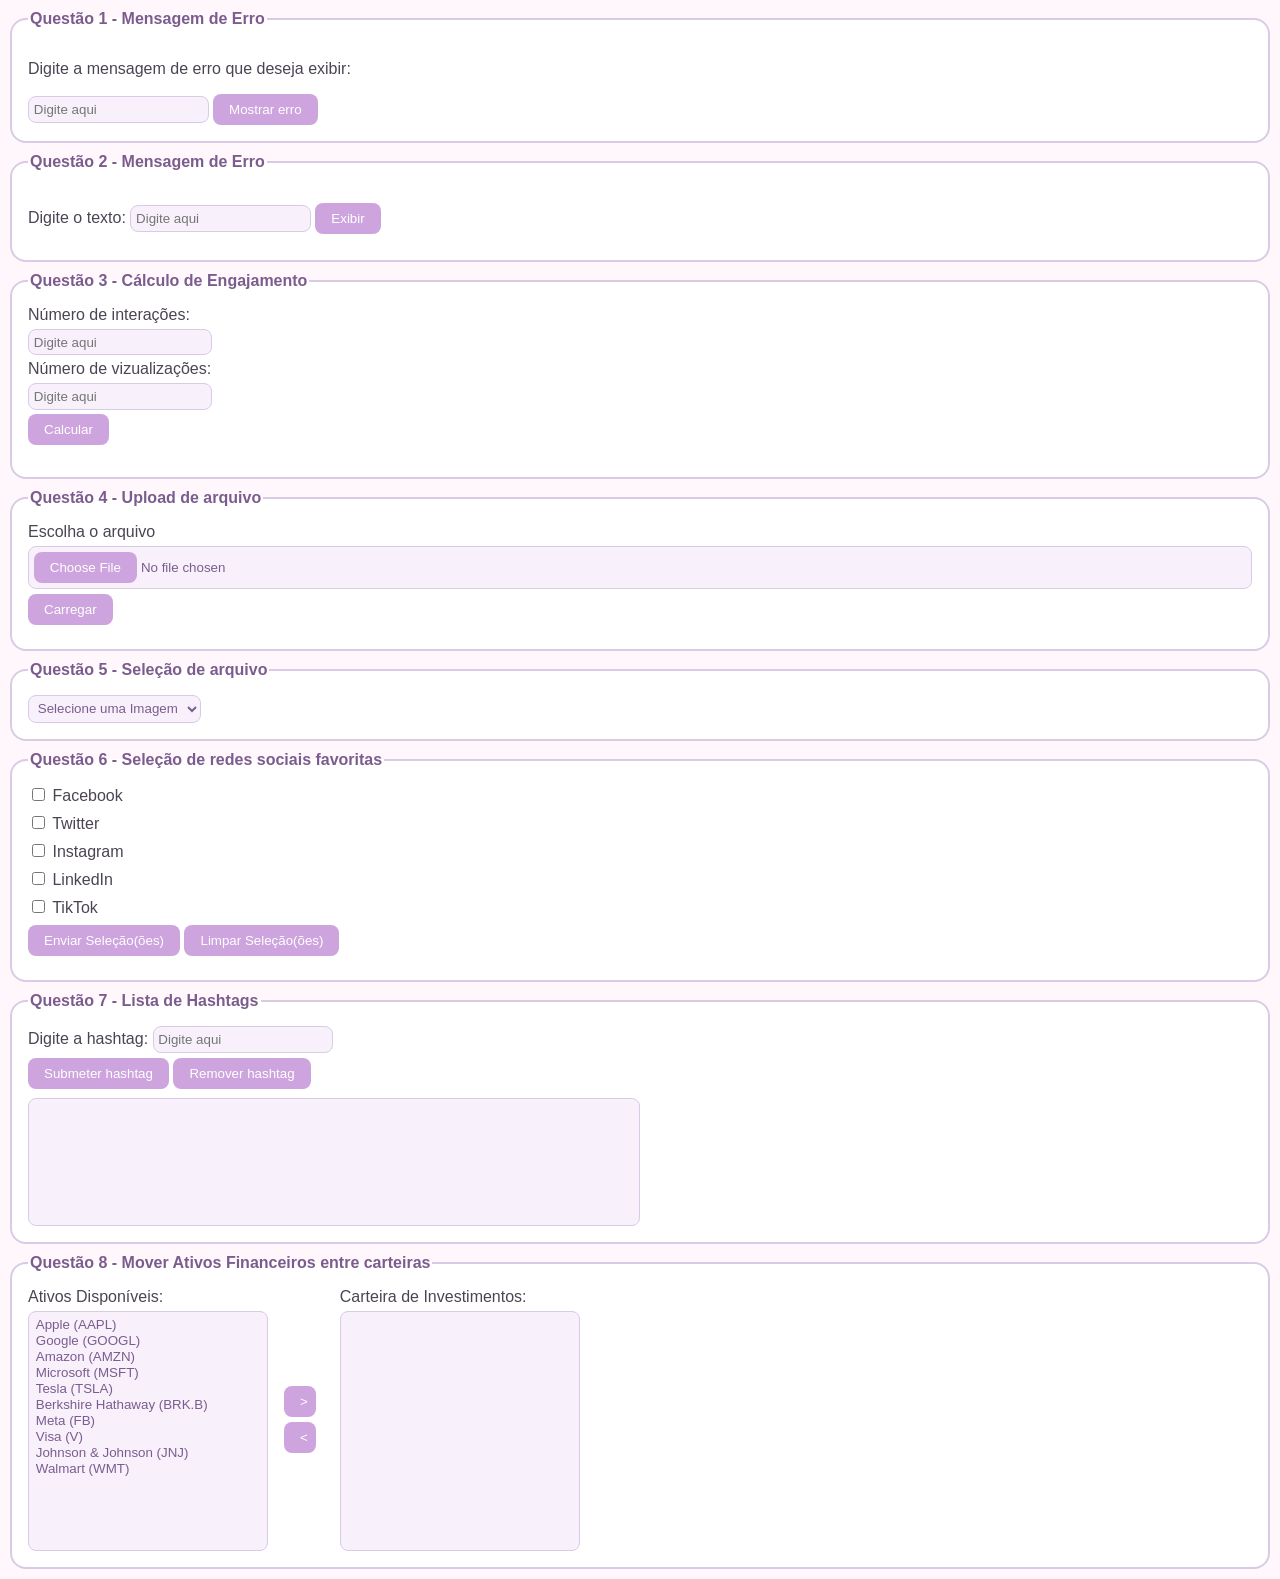
<file: Atividade5/index.html>
<!DOCTYPE html>
<html lang="pt-BR">
<head>
    <meta charset="UTF-8">
    <meta name="viewport" content="width=device-width, initial-scale=1.0">
    <title>Document</title>
    <script src="scripts.js" defer></script>
    <link rel="stylesheet" href="estilos.css">
</head>
<body>
    <fieldset>
        <legend>Questão 1 - Mensagem de Erro</legend>
        <div>
            <p class="enunciado">Digite a mensagem de erro que deseja exibir:</p>
            <input id="msgErroOpcional" placeholder="Digite aqui">
            <button id="botaoErro">Mostrar erro</button>
        </div>
        <div id="mensagemErroPadrao" class="oculto">O campo deve ser preenchido</div>
    </fieldset>

    <fieldset>
        <legend>Questão 2 - Mensagem de Erro</legend>
        <div id="questao2">
            <label for="caixaDeTexto">Digite o texto:</label>
            <input type="text" id="caixaDeTexto" placeholder="Digite aqui">
            <button id="botaoExibir">Exibir</button>
            <div id="conteudo"></div>
        </div>
    </fieldset>

    <fieldset>
        <legend>Questão 3 - Cálculo de Engajamento</legend>
        <div class="bloco">
            <label for="qtdInteracoes">Número de interações:</label>
            <input type="text" id="qtdInteracoes" placeholder="Digite aqui">
            <label for="qtdVisualizacoes">Número de vizualizações:</label>
            <input type="text" id="qtdVisualizacoes" placeholder="Digite aqui">
            <div>
                <button id="calcularEngajamento">Calcular</button>
            </div>
        </div>
        
        <div id="resultado"></div>
        <div id="erro"></div>
    </fieldset>

    <fieldset>
        <legend>Questão 4 - Upload de arquivo</legend>
        <div class="bloco">
            <label for="uploadImagem">Escolha o arquivo</label>
            <input type="file" id="uploadImagem" accept="image/*">
            <button id="carregarImagem">Carregar</button>
        </div>
        
        <div id="resultadoImg"></div>
    </fieldset>

    <fieldset>
        <legend>Questão 5 - Seleção de arquivo</legend>
        <div id="questao5">
            <select id="seletorImg">
                <option value="">Selecione uma Imagem</option>
                <option value="https://images.pexels.com/photos/32044011/pexels-photo-32044011.jpeg">Flor</option>
                <option value="https://images.pexels.com/photos/37270618/pexels-photo-37270618.jpeg">Bolo confeitado</option>
                <option value="https://images.pexels.com/photos/37543997/pexels-photo-37543997.jpeg">Cachoeira</option>
            </select>
        </div>
        <div class = "container">
            <img id="imgSelecionada">
        </div>
    </fieldset>

    <fieldset>
        <legend>Questão 6 - Seleção de redes sociais favoritas</legend>
        <div>
            <input type="checkbox" id="facebook" name="redesSociais" value="Facebook">
            <label for="facebook">Facebook</label>
        </div>
        <div>
            <input type="checkbox" id="twitter" name="redesSociais" value="Twitter">
            <label for="twitter">Twitter</label>
        </div>
        <div>
            <input type="checkbox" id="instagram" name="redesSociais" value="Instagram">
            <label for="instagram">Instagram</label>
        </div>
        <div>
            <input type="checkbox" id="linkedin" name="redesSociais" value="LinkedIn">
            <label for="linkedin">LinkedIn</label>
        </div>
        <div>
            <input type="checkbox" id="tiktok" name="redesSociais" value="TikTok">
            <label for="tiktok">TikTok</label>
        </div>
        
        <div>
            <button type="button" id="enviarEscolhas">Enviar Seleção(ões)</button>
            <button type="button" id="limparSelecao">Limpar Seleção(ões)</button>
        </div>
        
        <div class = "oculto" id="mensagemErro"></div>
        <div id="redesSelecionadas" class="enunciado"></div>
    </fieldset>

    <fieldset>
        <legend>Questão 7 - Lista de Hashtags</legend>
        <div class="bloco">
            <div>
                <label for="obterHash">Digite a hashtag:</label>
                <input type="text" id="obterHash" placeholder="Digite aqui">
            </div>
            
            <div>
                <button id="addHash">Submeter hashtag</button>
                <button id="delHash">Remover hashtag</button>
            </div>
            
            <select id="listaHash" size="5"></select>
        </div>
    </fieldset>
    
    <fieldset>
        <legend>Questão 8 - Mover Ativos Financeiros entre carteiras</legend>
        
        <div class="container2">
            <div class="bloco">
                <label for="ativosDisponiveis">Ativos Disponíveis:</label>
                <select id="ativosDisponiveis" size="10" multiple>
                    <option value="AAPL">Apple (AAPL)</option>
                    <option value="GOOGL">Google (GOOGL)</option>
                    <option value="AMZN">Amazon (AMZN)</option>
                    <option value="MSFT">Microsoft (MSFT)</option>
                    <option value="TSLA">Tesla (TSLA)</option>
                    <option value="BRK.B">Berkshire Hathaway (BRK.B)</option>
                    <option value="FB">Meta (FB)</option>
                    <option value="V">Visa (V)</option>
                    <option value="JNJ">Johnson & Johnson (JNJ)</option>
                    <option value="WMT">Walmart (WMT)</option>
                </select>
            </div>
        
            <div class="bloco buttons">
                <button id="moverParaDireitaBtn">></button>
                <button id="moverParaEsquerdaBtn"><</button>
            </div>
        
            <div class="bloco">
                <label for="carteiraInvestimentos">Carteira de Investimentos:</label>
                <select id="carteiraInvestimentos" size="10" multiple></select>
            </div>
        </div>
    </fieldset>

</body>
</html>
</file>
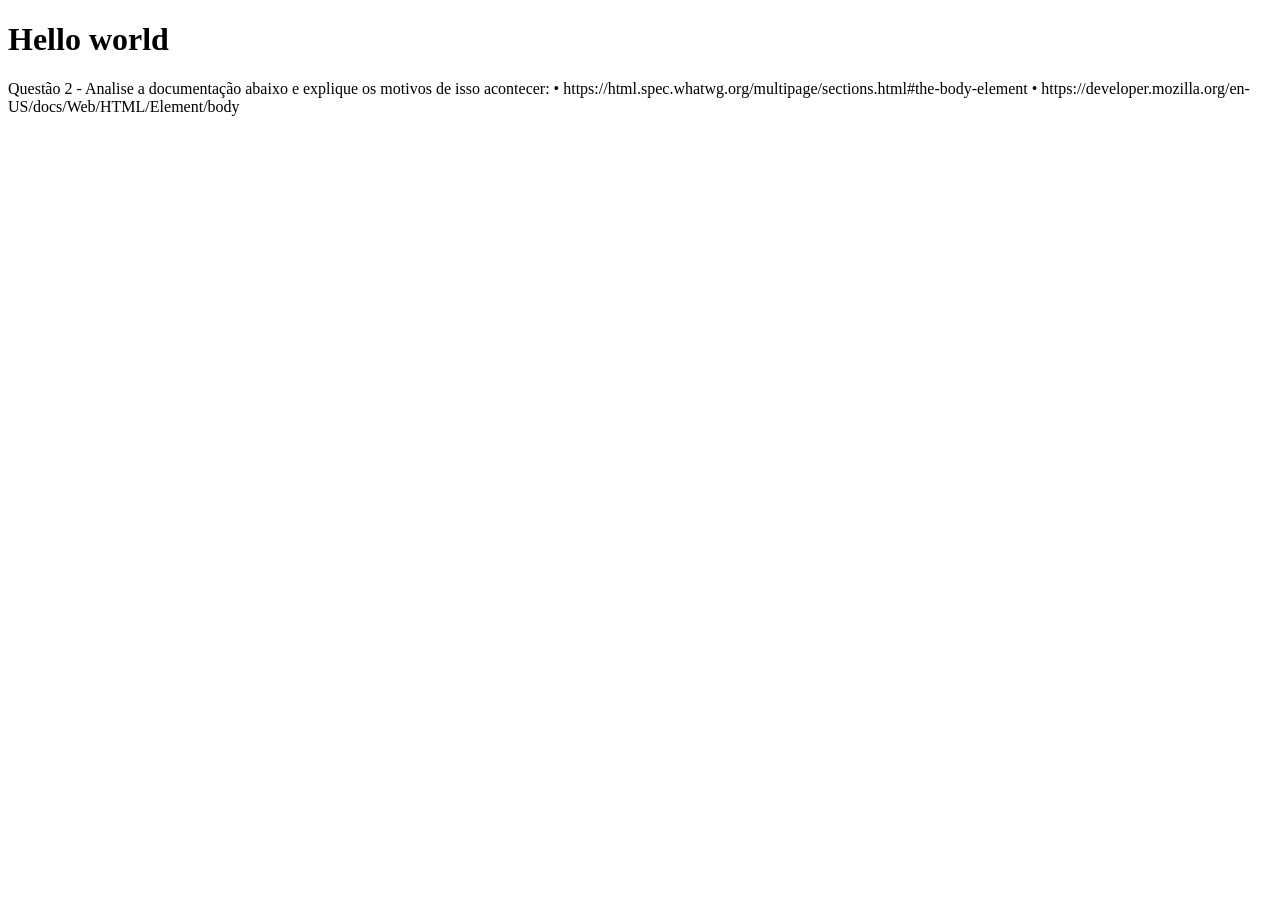
<file: Atividade1/aprendendo.html>
<!DOCTYPE html>
<html lang="pt-BR">
    <head>
        <title>
            Hello World
        </title>
    </head>
<body>
    <h1>Hello world</h1>
    Questão 2 - Analise a documentação abaixo e explique os motivos de isso acontecer:
    • https://html.spec.whatwg.org/multipage/sections.html#the-body-element
    
    • https://developer.mozilla.org/en-US/docs/Web/HTML/Element/body
</body>


</html>
</file>
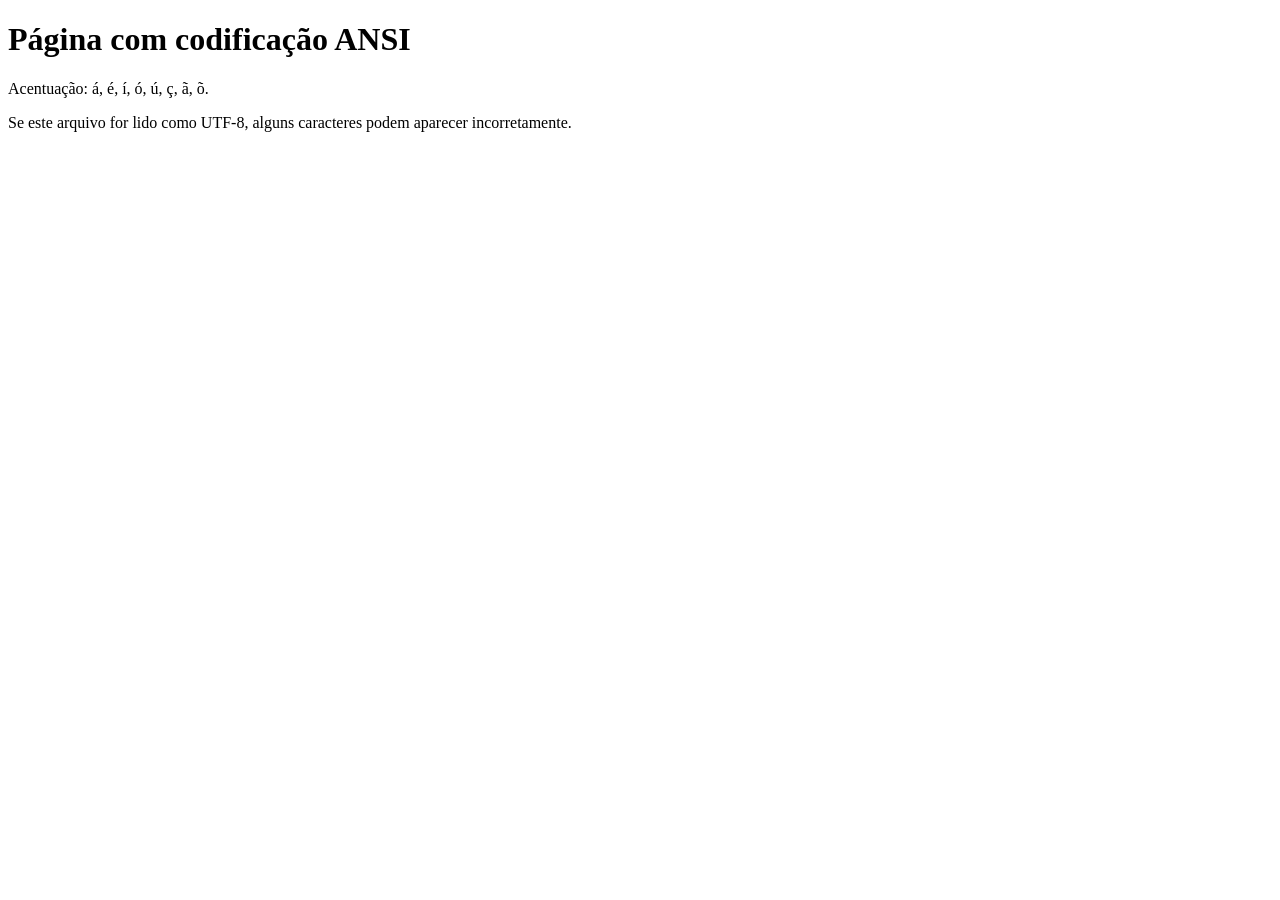
<file: Atividade1/exemplo-ansi.html>
<!DOCTYPE html>
<html lang="pt-BR">
<head>
    <meta http-equiv="Content-Type" content="text/html; charset=UTF-8">
    <title>Exemplo HTML ANSI</title>
</head>
<body>
    <h1>Página com codificação ANSI</h1>
    <p>Acentuação: á, é, í, ó, ú, ç, ã, õ.</p>
    <p>Se este arquivo for lido como UTF-8, alguns caracteres podem aparecer incorretamente.</p>
</body>
</html>
</file>
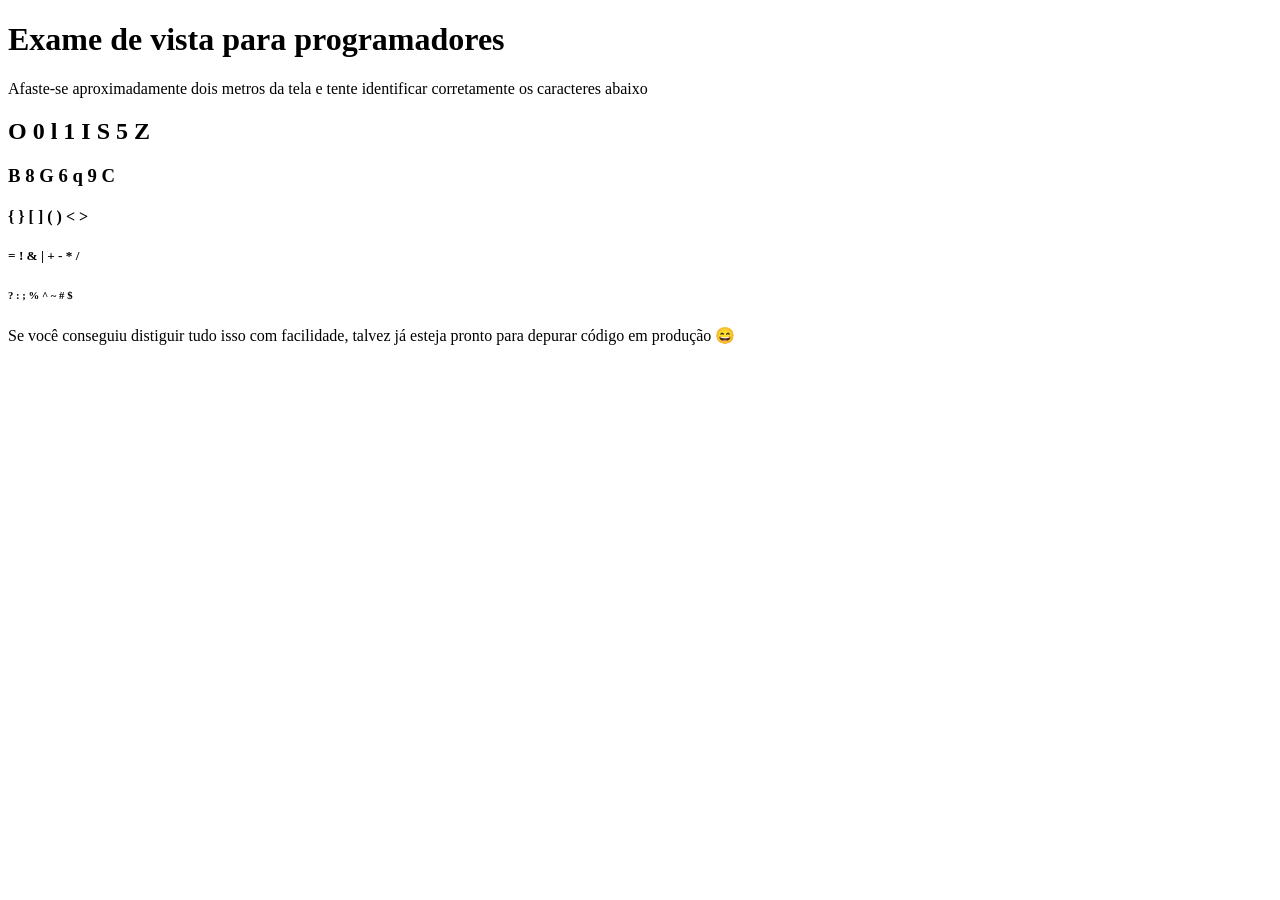
<file: Atividade1/Q2_exame-de-vista-programadores.html>
<!DOCTYPE html>
<html lang="pt-BR">
<head>
    <meta charset="UTF-8">
    <meta name="viewport" content="width=device-width, initial-scale=1.0">
    <title>Exame de vista para programadores</title>
</head>
<body>
    <h1>Exame de vista para programadores</h1>
    <p> Afaste-se aproximadamente dois metros da tela e tente identificar corretamente os caracteres abaixo</p>

    <h2> O 0 l 1 I S 5 Z</h2>

    <h3> B 8 G 6 q 9 C</h3>

    <h4> { } [ ] ( ) < ></h4>

    <h5> = ! & | + - * /</h5>

    <h6> ? : ; % ^ ~ # $ </h6>

    <p> Se você conseguiu distiguir tudo isso com facilidade, talvez já esteja pronto para depurar código em produção 😄</p>
</body>
</html>
</file>
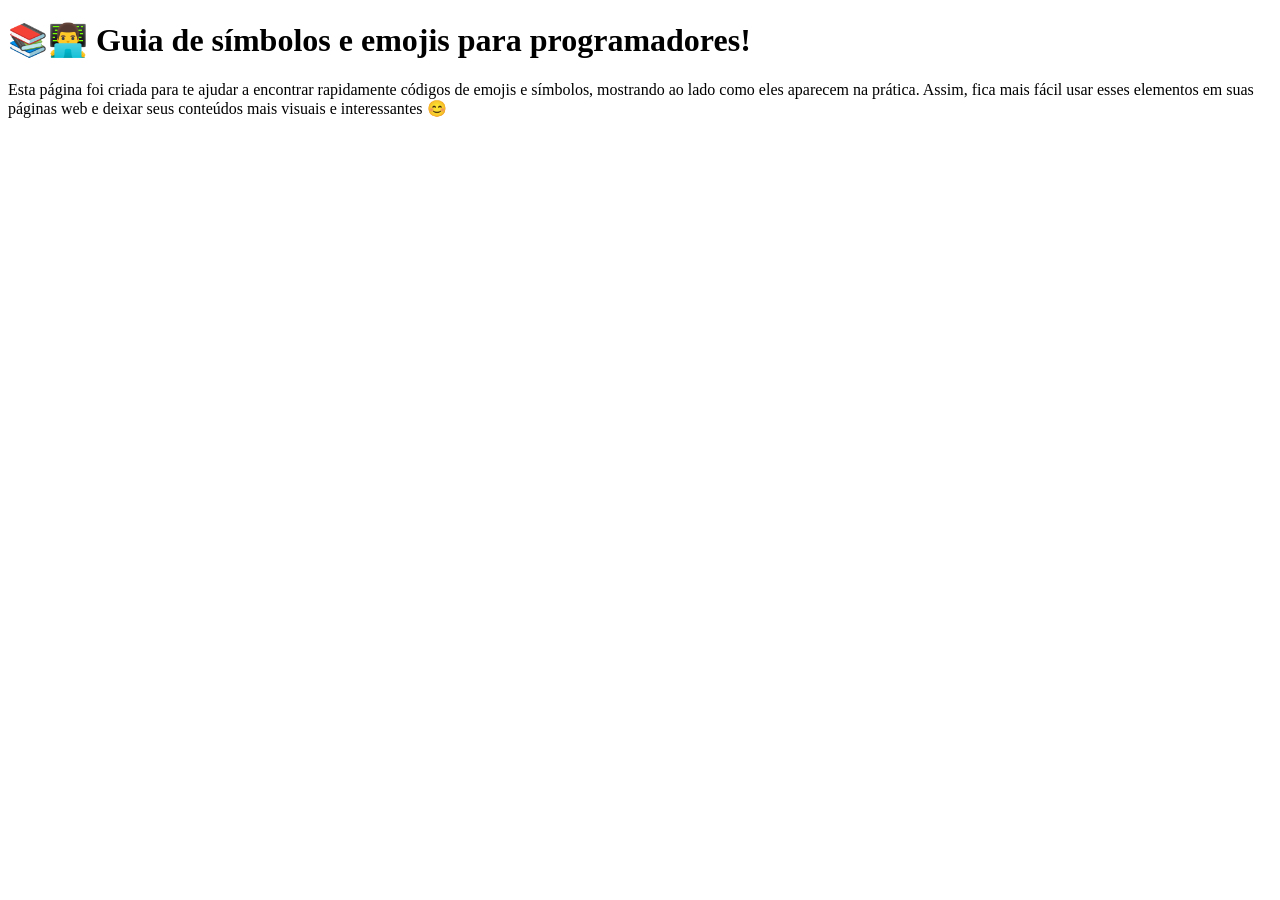
<file: Atividade1/Q4-pagina-simbolos-entidades.html>
<!DOCTYPE html>
<html lang="pt-BR">
<head>
    <meta charset="UTF-8">
    <meta name="viewport" content="width=device-width, initial-scale=1.0">
    <title>Guia de Símbolos e Emojis</title>
</head>
<body>
    <h1> 📚👨‍💻 Guia de símbolos e emojis para programadores!</h1>

    <p>Esta página foi criada para te ajudar a encontrar rapidamente códigos de emojis e símbolos, mostrando ao lado como eles aparecem na prática. Assim, fica mais fácil usar esses elementos em suas páginas web e deixar seus conteúdos mais visuais e interessantes 😊</p>
    <p></p>
</body>
</html>
</file>
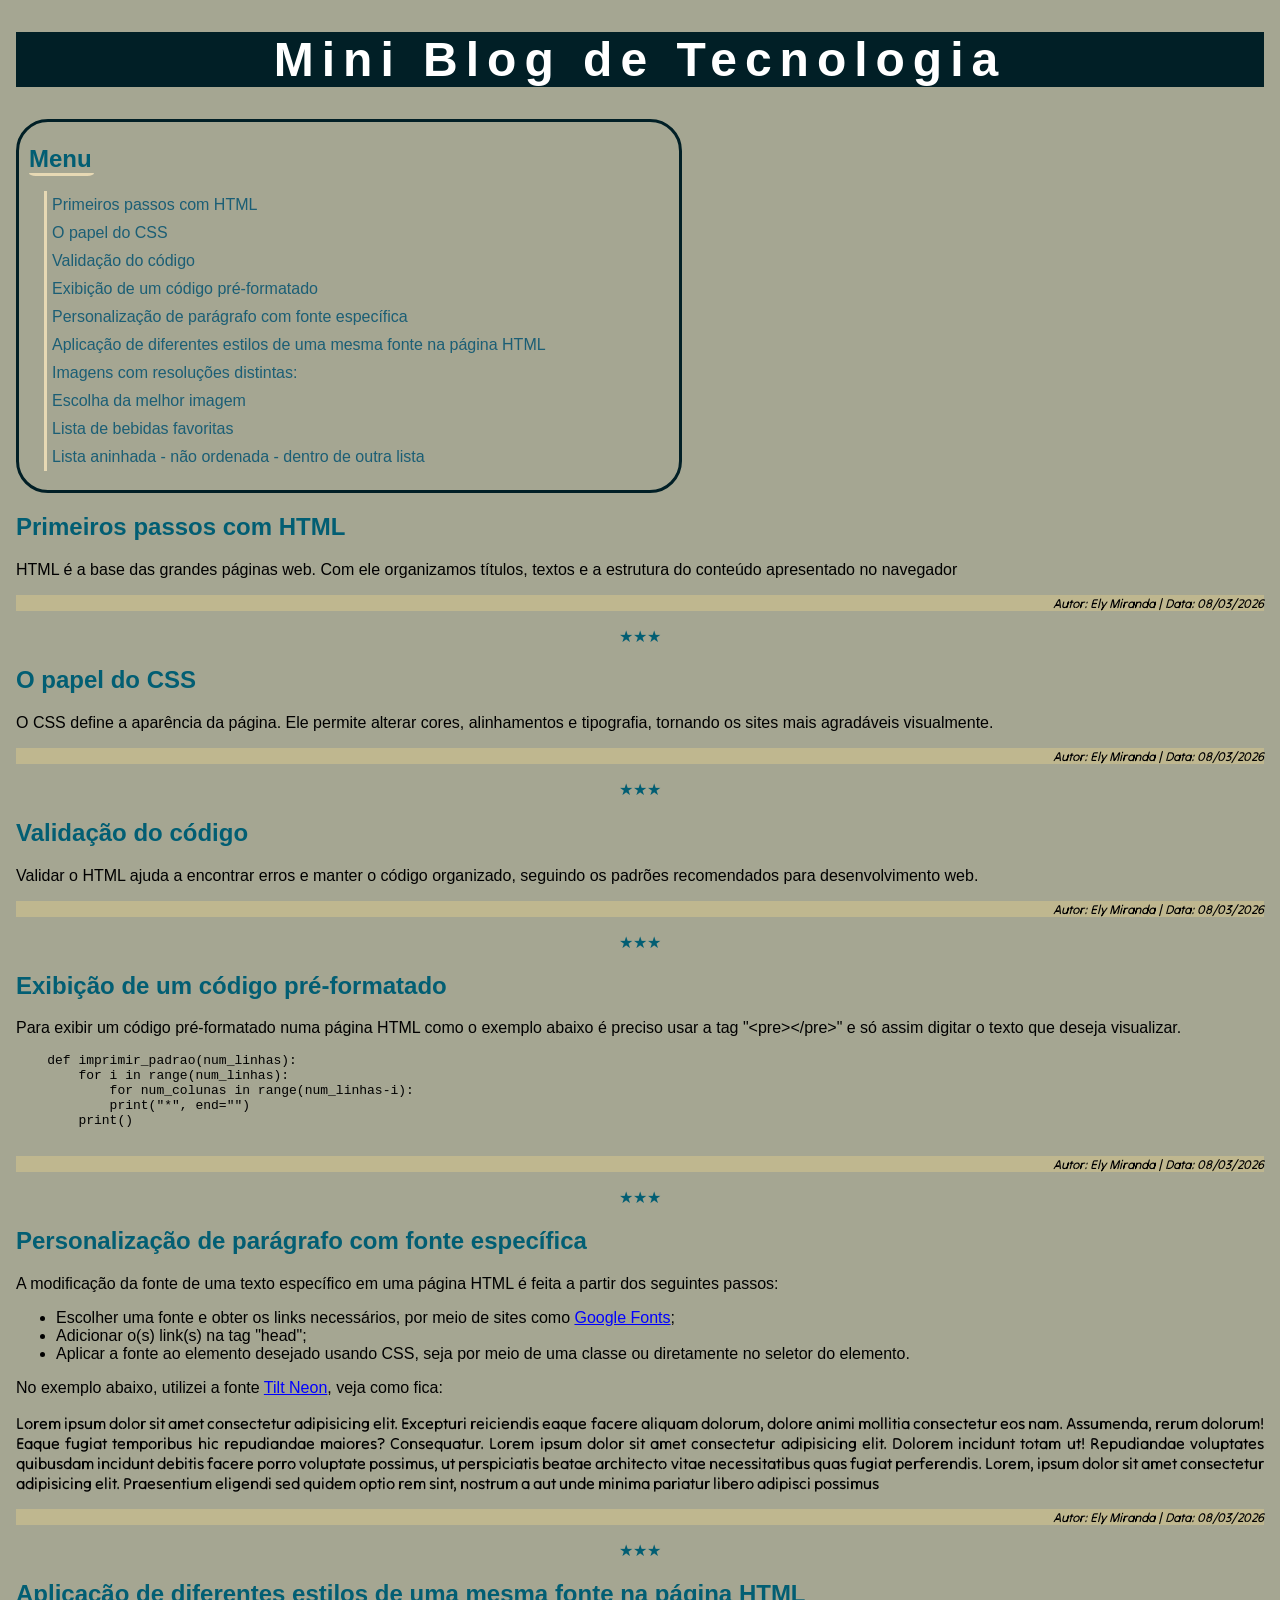
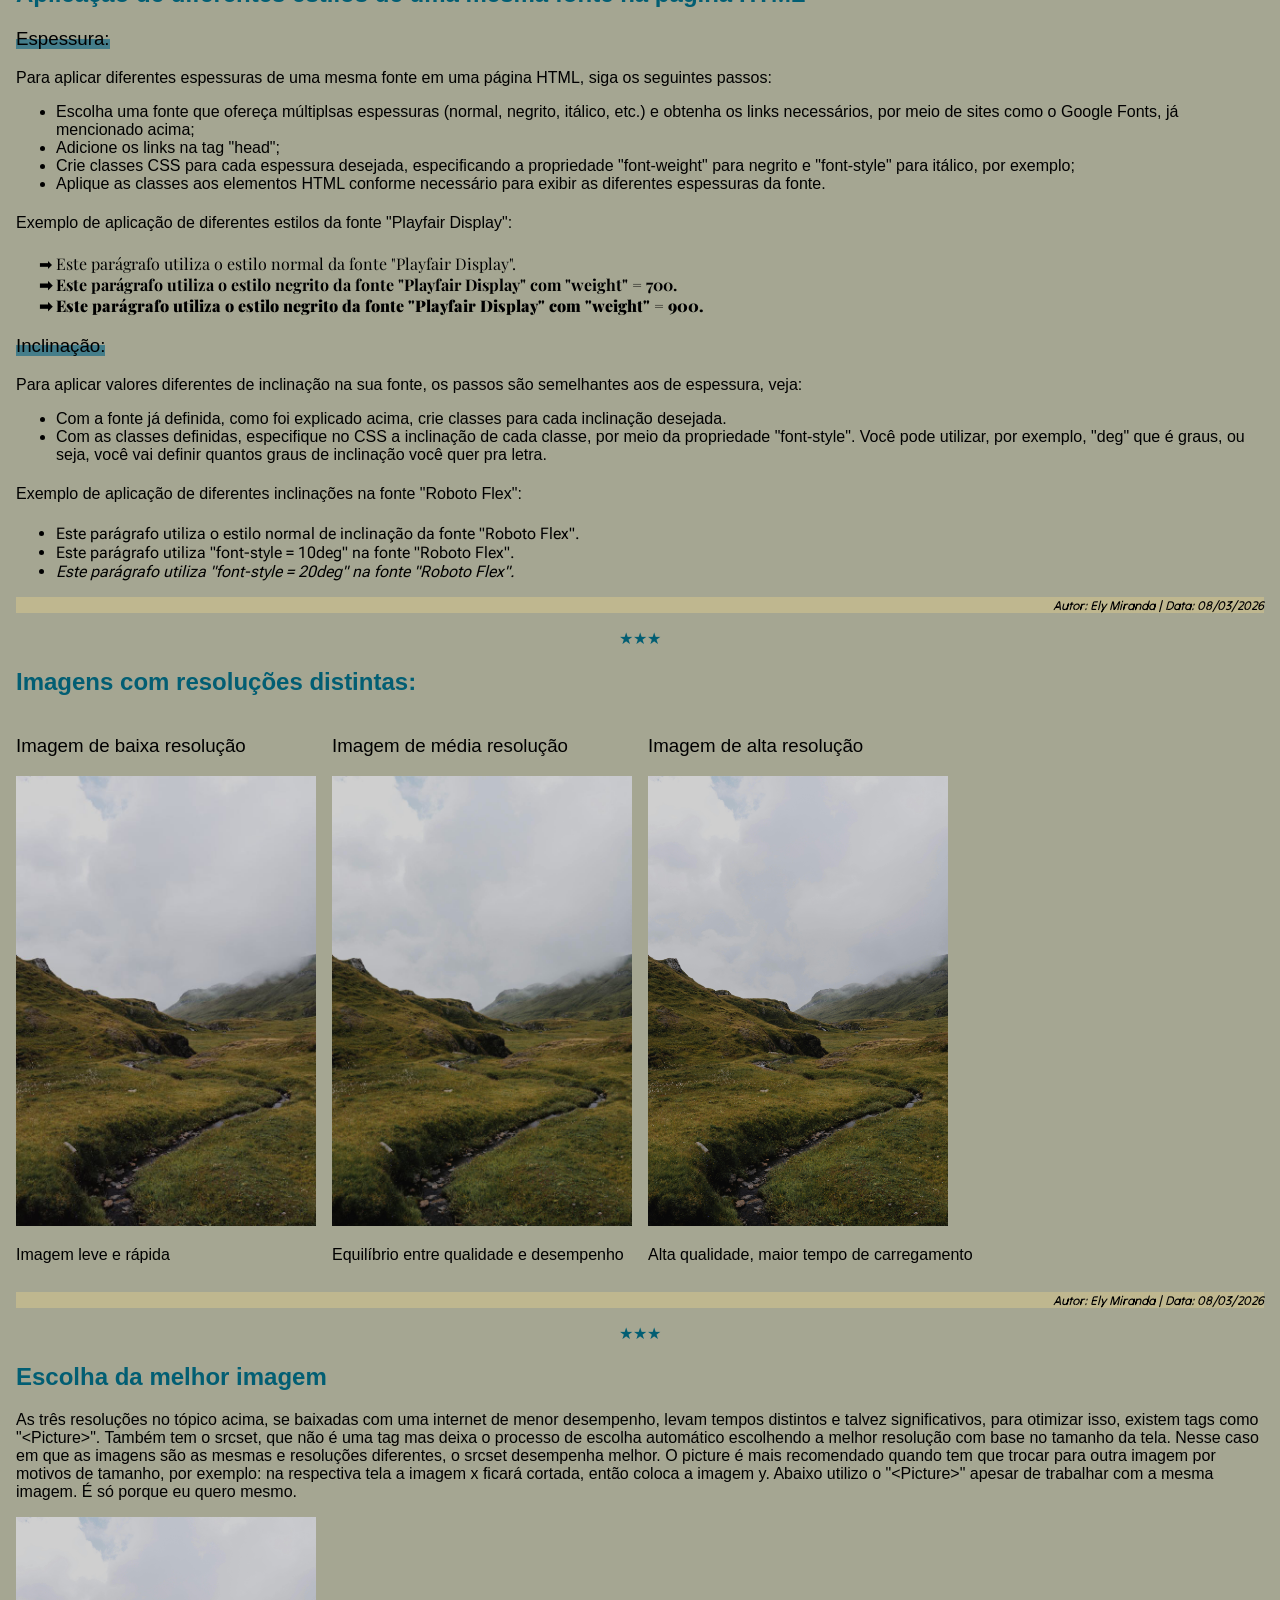
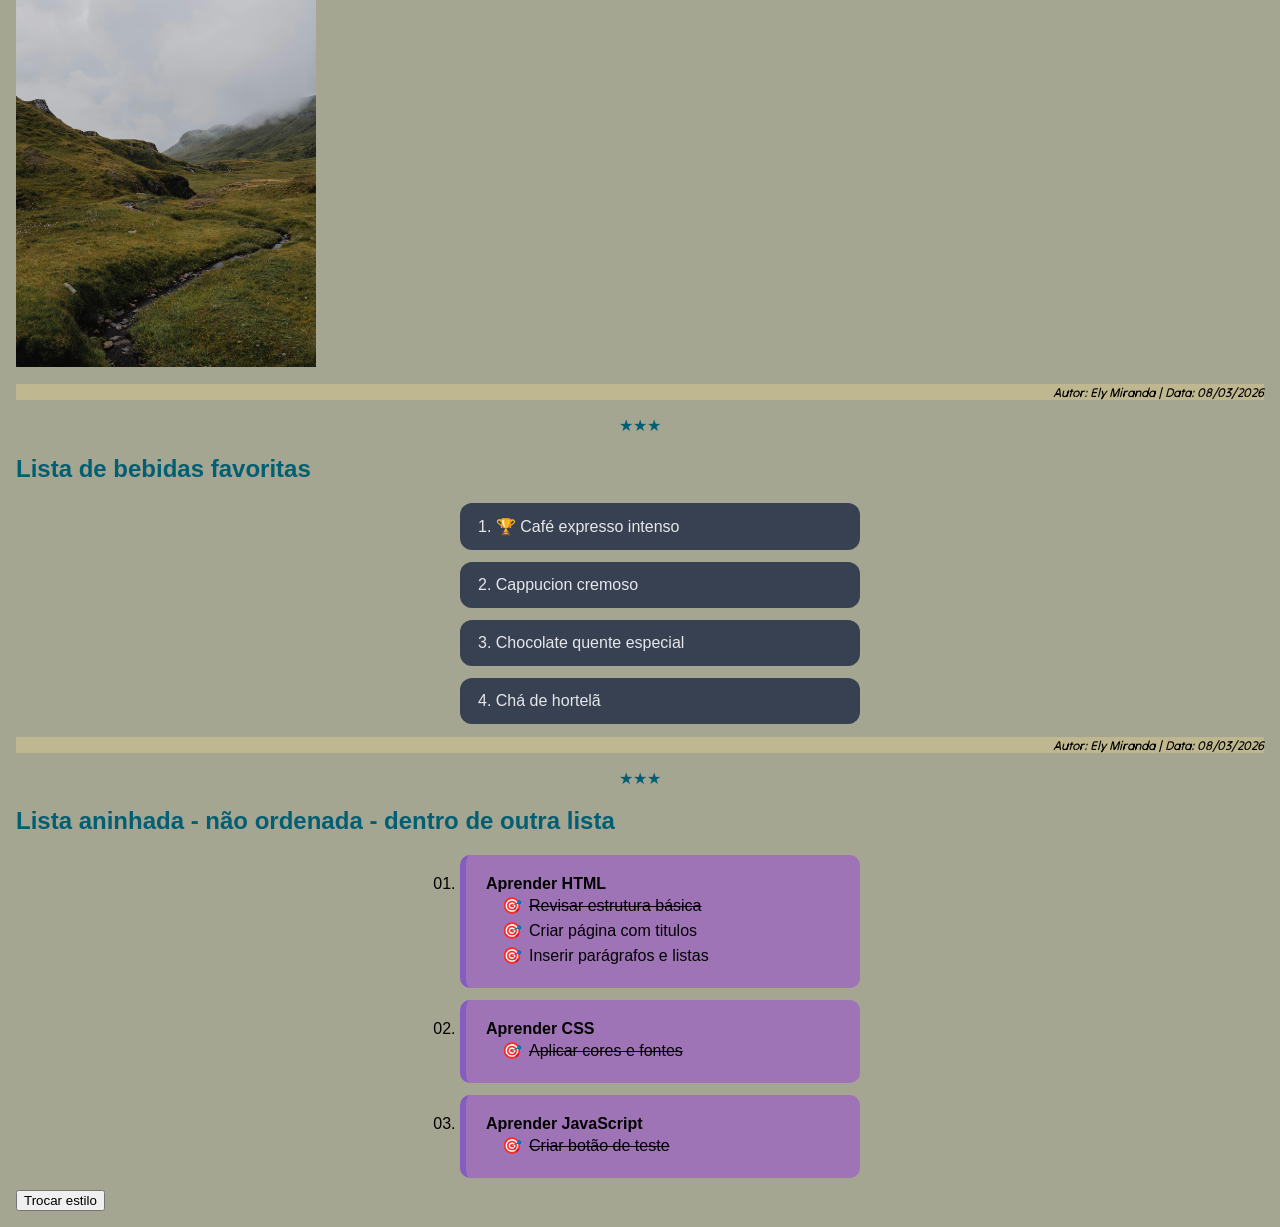
<file: Atividade2/mini-blog.html>
<!DOCTYPE html>
<html lang="pt-BR">
<head>
    <title>Mini Tech Blog</title>
    <link href="https://fonts.googleapis.com/css2?family=Tilt+Neon&display=swap" rel="stylesheet">

    <link rel="preconnect" href="https://fonts.googleapis.com">
    <link rel="preconnect" href="https://fonts.gstatic.com" crossorigin>
    <link href="https://fonts.googleapis.com/css2?family=Bitcount+Ink:wght@100..900&family=Playfair+Display:ital,wght@0,400..900;1,400..900&family=Tilt+Neon&display=swap" rel="stylesheet">

    <link rel="preconnect" href="https://fonts.googleapis.com">
    <link rel="preconnect" href="https://fonts.gstatic.com" crossorigin>
    <link href="https://fonts.googleapis.com/css2?family=Roboto+Flex:opsz,slnt,wdth,XOPQ,XTRA,YOPQ,YTDE,YTFI,YTLC,YTUC@8..144,-10..0,25..151,96,468,79,-203,738,514,712&display=swap" rel="stylesheet">
    
    <link id="estilo" rel="stylesheet" href="mini-blog-style.css">

    <meta name="viewport" content="width=device-width, inicial-scale=1.0">
</head>
<body>
    
    <h1>Mini Blog de Tecnologia</h1>
    
    <nav>
        <h2 class="titulo-menu">Menu</h2>
        <ul>
            <li><a href="#topico1">Primeiros passos com HTML</a></li>
            <li><a href="#topico2">O papel do CSS</a></li>
            <li><a href="#topico3">Validação do código</a></li>
            <li><a href="#topico4">Exibição de um código pré-formatado</a></li>
            <li><a href="#topico5">Personalização de parágrafo com fonte específica</a></li>
            <li><a href="#topico6">Aplicação de diferentes estilos de uma mesma fonte na página HTML</a></li>
            <li><a href="#topico7">Imagens com resoluções distintas:</a></li>
            <li><a href="#topico8">Escolha da melhor imagem</a></li>
            <li><a href="#topico9">Lista de bebidas favoritas</a></li>
            <li><a href="#topico10">Lista aninhada - não ordenada - dentro de outra lista</a></li>
            
        </ul>
    </nav>
    <h2 id="topico1">Primeiros passos com HTML</h2>
    <p>HTML é a base das grandes páginas web. Com ele organizamos títulos, textos e a estrutura do conteúdo apresentado no
        navegador</p>
    <p class="autor">Autor: Ely Miranda | Data: 08/03/2026</p>
    <p class="separador">&#9733;&#9733;&#9733;</p>
        
        
    <h2 id="topico2">O papel do CSS</h2>
    <p>O CSS define a aparência da página. Ele permite alterar cores, alinhamentos e tipografia, tornando os sites mais agradáveis visualmente.</p>
    <p class="autor">Autor: Ely Miranda | Data: 08/03/2026</p>
    <p class="separador">&#9733;&#9733;&#9733;</p>
        
    <h2 id="topico3">Validação do código</h2>
    <p>Validar o HTML ajuda a encontrar erros e manter o código organizado, seguindo os padrões recomendados para desenvolvimento web.</p>
    <p class="autor">Autor: Ely Miranda | Data: 08/03/2026</p>
    <p class="separador">&#9733;&#9733;&#9733;</p>
        
    <h2 id="topico4">Exibição de um código pré-formatado</h2>
    <p>Para exibir um código pré-formatado numa página HTML como o exemplo abaixo é preciso usar a tag "&lt;pre&gt;&lt;/pre&gt;" e só assim digitar o texto que deseja visualizar.</p>
    <pre>
    def imprimir_padrao(num_linhas):
        for i in range(num_linhas):
            for num_colunas in range(num_linhas-i):
            print("*", end="")
        print()
    </pre>
    <p class="autor">Autor: Ely Miranda | Data: 08/03/2026</p>
    <p class = "separador">&#9733;&#9733;&#9733;</p>

    <h2 id="topico5">Personalização de parágrafo com fonte específica</h2>
    <p>A modificação da fonte de uma texto específico em uma página HTML é feita a partir dos seguintes passos:</p>
    <ul>
        <li>Escolher uma fonte e obter os links necessários, por meio de sites como <a class="recomendacao-site" href="https://fonts.google.com/">Google Fonts</a>;</li>
        <li>Adicionar o(s) link(s) na tag "head";</li>
        <li>Aplicar a fonte ao elemento desejado usando CSS, seja por meio de uma classe ou diretamente no seletor do elemento.</li>
    </ul>
    <p>No exemplo abaixo, utilizei a fonte <a class= "link-fonte" href="https://fonts.google.com/specimen/Tilt+Neon">Tilt Neon</a>, veja como fica:</p>
    <p class="texto-aleatorio">Lorem ipsum dolor sit amet consectetur adipisicing elit. Excepturi reiciendis eaque facere aliquam dolorum, dolore animi mollitia 
    consectetur eos nam. Assumenda, rerum dolorum! Eaque fugiat temporibus hic repudiandae maiores? Consequatur. 
    Lorem ipsum dolor sit amet consectetur adipisicing elit. Dolorem incidunt totam ut! Repudiandae voluptates quibusdam incidunt 
    debitis facere porro voluptate possimus, ut perspiciatis beatae architecto vitae necessitatibus quas fugiat perferendis. Lorem, ipsum dolor 
    sit amet consectetur adipisicing elit. Praesentium eligendi sed quidem optio rem sint, nostrum a aut unde minima pariatur libero adipisci possimus 
    </p>
    <p class="autor">Autor: Ely Miranda | Data: 08/03/2026</p>
    <p class = "separador">&#9733;&#9733;&#9733;</p>        

    <h2 id="topico6">Aplicação de diferentes estilos de uma mesma fonte na página HTML</h2>
    <h3><span class = "destaque">Espessura:</span></h3>
    <p>Para aplicar diferentes espessuras de uma mesma fonte em uma página HTML, siga os seguintes passos:</p> 
    <ul>
        <li>Escolha uma fonte que ofereça múltiplsas espessuras (normal, negrito, itálico, etc.) e obtenha os links necessários, por meio de sites como o Google Fonts, já mencionado acima;</li>
        <li>Adicione os links na tag "head";</li>
        <li>Crie classes CSS para cada espessura desejada, especificando a propriedade "font-weight" para negrito e "font-style" para itálico, por exemplo;</li>
        <li>Aplique as classes aos elementos HTML conforme necessário para exibir as diferentes espessuras da fonte.</li>
    </ul>

    <h4>Exemplo de aplicação de diferentes estilos da fonte "Playfair Display":</h4>
<!-- Duvida na diferença de section e div -->
    <ul class="fonte-Playfair-Display">
        <li class="normal"> Este parágrafo utiliza o estilo normal da fonte "Playfair Display".</li>
        <li class="negrito700"> Este parágrafo utiliza o estilo negrito da fonte "Playfair Display" com "weight" = 700.</li>
        <li class="negrito900"> Este parágrafo utiliza o estilo negrito da fonte "Playfair Display" com "weight" = 900.</li>
    </ul>
    
    <h3><span class = "destaque">Inclinação:</span></h3>
    <p>Para aplicar valores diferentes de inclinação na sua fonte, os passos são semelhantes aos de espessura, veja:</p>
    <ul>
        <li>Com a fonte já definida, como foi explicado acima, crie classes para cada inclinação desejada.</li>
        <li>Com as classes definidas, especifique no CSS a inclinação de cada classe, por meio da propriedade "font-style". Você pode utilizar, por exemplo,
            "deg" que é graus, ou seja, você vai definir quantos graus de inclinação você quer pra letra.</li>
    </ul>

    <h4>Exemplo de aplicação de diferentes inclinações na fonte "Roboto Flex":</h4>
        <ul class="roboto-flex-inclinacao">
            <li> Este parágrafo utiliza o estilo normal de inclinação da fonte "Roboto Flex".</li>
            <li class="inclinacao10deg"> Este parágrafo utiliza "font-style = 10deg" na fonte "Roboto Flex".</li>
            <li class="inclinacao20deg"> Este parágrafo utiliza "font-style = 20deg" na fonte "Roboto Flex".</li>
        </ul>

    <p class="autor">Autor: Ely Miranda | Data: 08/03/2026</p>
    <p class = "separador">&#9733;&#9733;&#9733;</p>

    <h2 id="topico7">Imagens com resoluções distintas:</h2>

    <div class="galeria-imgs">
        <div class="item">
            <h3>Imagem de baixa resolução</h3>
            <img class="img-teste" src = "https://kamilansc.github.io/PPI-I/Atividade2/imagens/imagem-resolucao-baixa.jpg"
                alt = "imagem de baixa resolução">
            <p>Imagem leve e rápida</p>
        </div>
    
        <div class="item">
            <h3>Imagem de média resolução</h3>
            <img class="img-teste" src="https://kamilansc.github.io/PPI-I/Atividade2/imagens/imagem-resolucao-media.jpg"
                alt="imagem de média resolução">
            <p>Equilíbrio entre qualidade e desempenho</p>
        </div>
    
        <div class="item">
            <h3>Imagem de alta resolução</h3>
            <img class="img-teste" src="https://kamilansc.github.io/PPI-I/Atividade2/imagens/imagem-resolucao-alta.jpg"
                alt="imagem de alta resolução">
            <p>Alta qualidade, maior tempo de carregamento</p>
        </div>
    </div>

    <p class="autor">Autor: Ely Miranda | Data: 08/03/2026</p>
    <p class = "separador">&#9733;&#9733;&#9733;</p>

    <h2 id="topico8">Escolha da melhor imagem</h2>
    <p>As três resoluções no tópico acima, se baixadas com uma internet de menor desempenho, levam tempos distintos
        e talvez significativos, para otimizar isso, existem tags como "&lt;Picture&gt;". Também tem o srcset, que não
        é uma tag mas deixa o processo de escolha automático escolhendo a melhor resolução com base no tamanho 
        da tela. Nesse caso em que as imagens são as mesmas e resoluções diferentes, o srcset desempenha melhor. 
        O picture é mais recomendado quando tem que trocar para outra imagem por motivos de tamanho, por exemplo: na 
        respectiva tela a imagem x ficará cortada, então coloca a imagem y. Abaixo utilizo o "&lt;Picture&gt;"
        apesar de trabalhar com a mesma imagem. É só porque eu quero mesmo.
    </p>

    <picture class="img-picture-teste">
        <source srcset="https://kamilansc.github.io/PPI-I/Atividade2/imagens/imagem-resolucao-alta.jpg" media="(min-width: 1024px)">
        <source srcset="https://kamilansc.github.io/PPI-I/Atividade2/imagens/imagem-resolucao-media.jpg" media="(min-width: 600px)">
        <img src="https://kamilansc.github.io/PPI-I/Atividade2/imagens/imagem-resolucao-baixa.jpg" alt="Imagem de baixa resolução">
    </picture>

    <p class="autor">Autor: Ely Miranda | Data: 08/03/2026</p>
    <p class = "separador">&#9733;&#9733;&#9733;</p>

    <h2 id="topico9">Lista de bebidas favoritas</h2>
    <ol>
        <li class="li-favorito">Café expresso intenso</li>
        <li class="li-favorito">Cappucion cremoso</li>
        <li class="li-favorito">Chocolate quente especial</li>
        <li class="li-favorito">Chá de hortelã</li>
    </ol>

    <p class="autor">Autor: Ely Miranda | Data: 08/03/2026</p>
    <p class = "separador">&#9733;&#9733;&#9733;</p>

    <h2 id="topico10">Lista aninhada - não ordenada - dentro de outra lista</h2>
    <ol class="lista-aninhada">
        <li class="li-principal">
            <span class = "titulo">Aprender HTML</span>
            <ul>
                <li class="riscar">Revisar estrutura básica</li>
                <li>Criar página com titulos</li>
                <li>Inserir parágrafos e listas</li>
            </ul>
        </li>

        <li class="li-principal">
            <span class="titulo">Aprender CSS</span>
            <ul>
                <li class="riscar">Aplicar cores e fontes</li>
            </ul>
        </li>

        <li class="li-principal">
            <span class="titulo">Aprender JavaScript</span>
            <ul>
                <li class="riscar">Criar botão de teste</li>
            </ul>
        </li>
    </ol>

    <div class = "botao-conteiner">
        <button onclick="trocarEstilo()">Trocar estilo</button>
    </div>

    <script>
        let estiloAtual = 1;
        function trocarEstilo(){
            if(estiloAtual == 1){
                document.getElementById("estilo").href ="mini-blog-style2.css";
                estiloAtual = 2;
            }
            else if(estiloAtual == 2){
                document.getElementById("estilo").href ="mini-blog-style3.css";
                estiloAtual = 3;
            }
            else {
                document.getElementById("estilo").href = "mini-blog-style.css";
                estiloAtual = 1;
            }
        }
    </script>
</body>
</html>
</file>
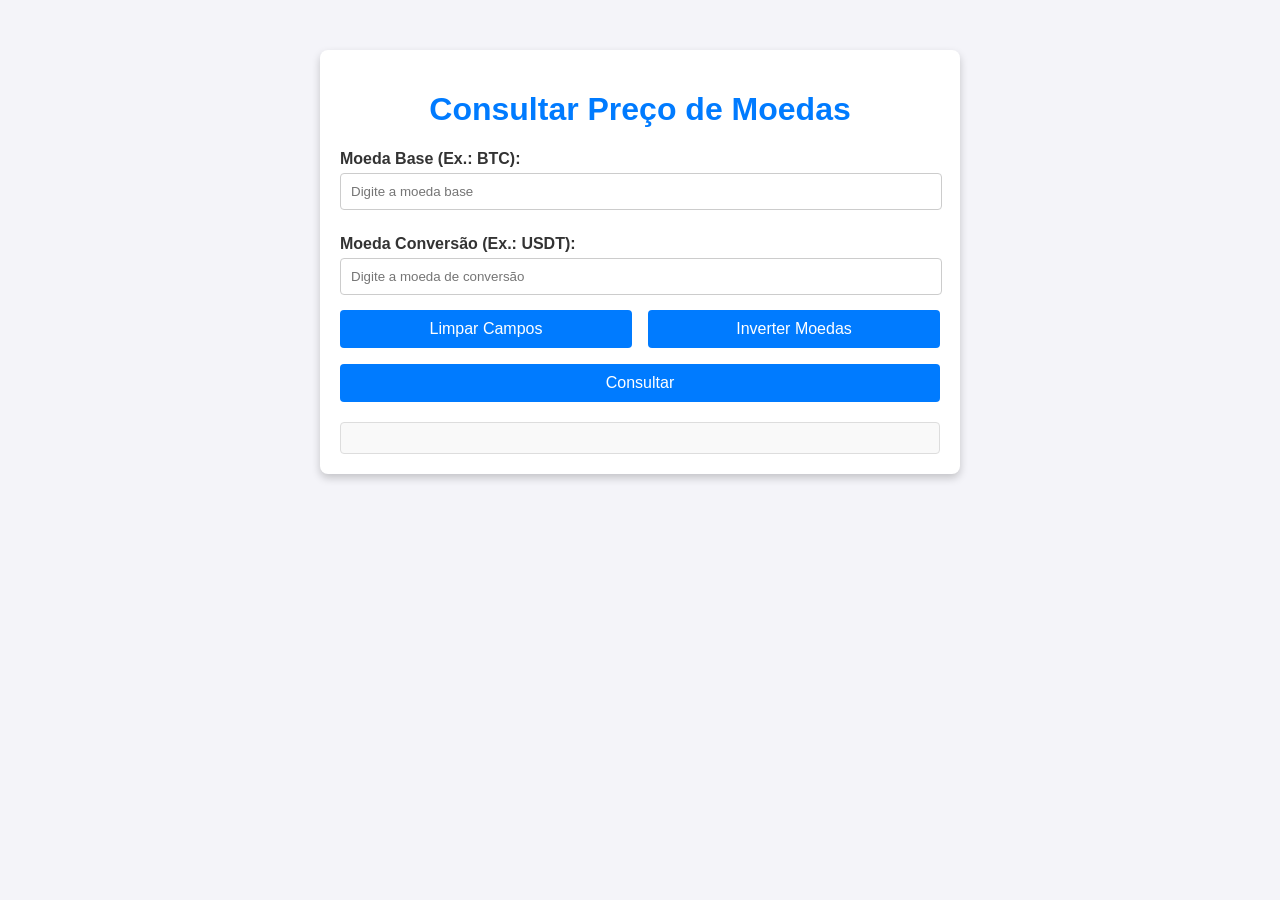
<file: Atividade6/conversao-criptomoedas.html>
<!DOCTYPE html>
<html lang="pt-br">
<head>
  <meta charset="UTF-8">
  <meta name="viewport" content="width=device-width, initial-scale=1.0">
  <title>Consulta de Preço - Binance</title>
  <link rel="stylesheet" href="conversao-criptomoedas.css">
  <script defer src = "conversao-criptomoedas.js"></script>
</head>
<body>
  <div class="container">
    <h1>Consultar Preço de Moedas</h1>
    <label for="moedaBase">Moeda Base (Ex.: BTC):</label>
    <input list="moedasBases" type="text" id="moedaBase" placeholder="Digite a moeda base">
    
    <datalist id="moedasBases">
      <option value="BTC">
      <option value="ETH">
      <option value="SOL">
      <option value="XRP">
      <option value="DOGE">
      <option value="BRL">
    </datalist> 
    
    <label for="moedaConversao">Moeda Conversão (Ex.: USDT):</label>
    <input list="moedasConversao" type="text" id="moedaConversao" placeholder="Digite a moeda de conversão">
    
    <datalist id="moedasConversao">
      <option value="USDT">
      <option value="BRL">
    </datalist>

    <div class = "botoes">
      <div class="botoesModif">
        <button id="botaoLimparCampos">Limpar Campos</button>
        <button id="botaoInverterMoedas">Inverter Moedas</button>
        </div>
      
      <button id="botaoConsultar">Consultar</button>
    </div>

    
    <div id="resultado"></div>
  </div>

</body>
</html>
</file>
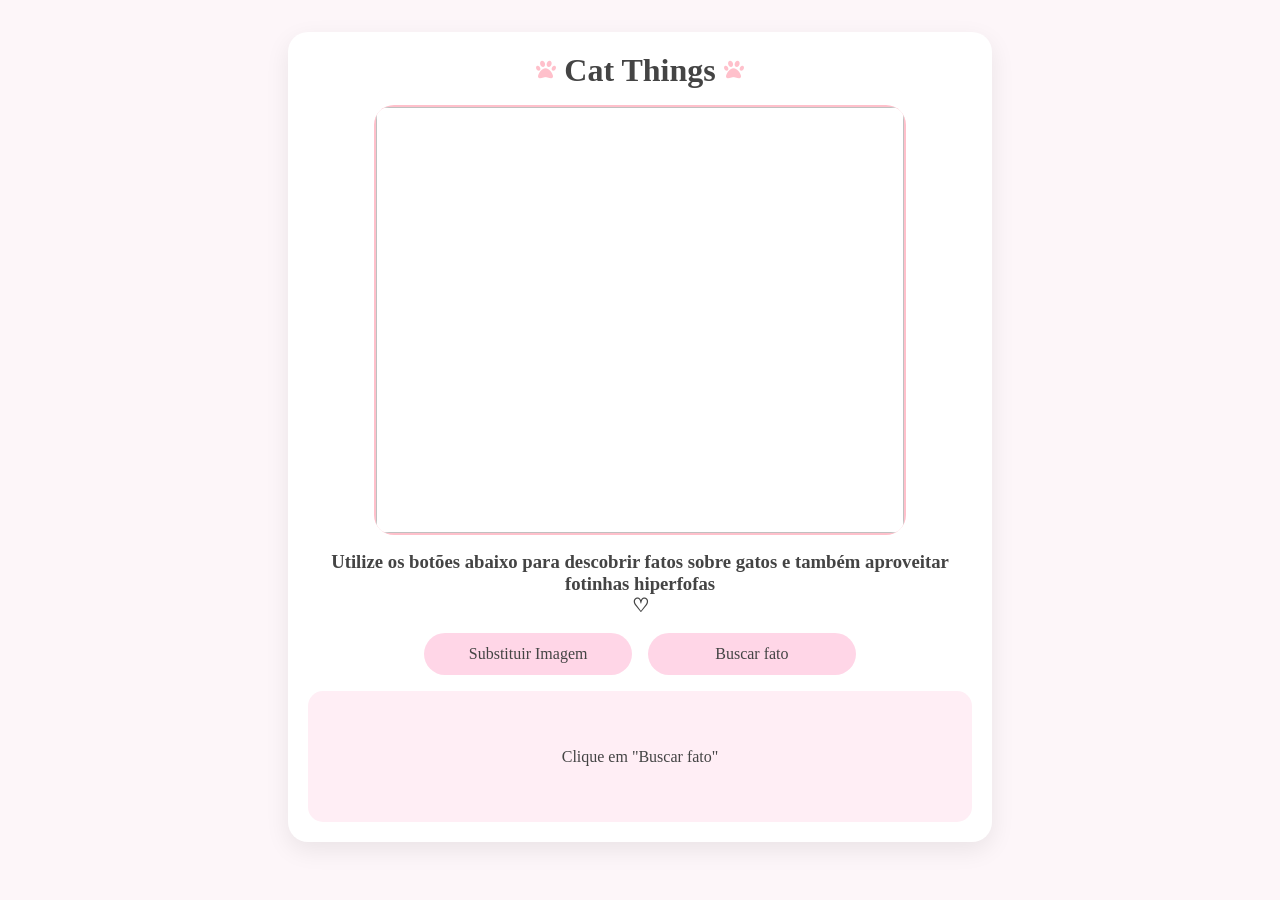
<file: Atividade6/Cat-Things/cats-things.html>
<!DOCTYPE html>
<html lang="pt-br">
<head>
    <meta charset="UTF-8">
    <meta name="viewport" content="width=device-width, initial-scale=1.0">
    <script defer src="cats-things.js"></script>
    <link rel="stylesheet" href="cats-things.css">
    <title>Coisas sobre gatos</title>
    <link rel="stylesheet"
      href="https://cdnjs.cloudflare.com/ajax/libs/font-awesome/6.7.2/css/all.min.css">
</head>
<body>
    <div class="container">
        <h1><i class="fa-solid fa-paw fa-bounce fa-2xs" style="color: rgb(255, 192, 203);"></i> Cat Things <i class="fa-solid fa-paw fa-bounce fa-2xs" style="color: rgb(255, 192, 203);"></i></h1>
        
        <div class="caixaImg">
            <img id="randomImg">
        </div>
        <h3 class="comando">
            Utilize os botões abaixo para descobrir fatos sobre gatos e também aproveitar
            fotinhas hiperfofas
            <br>
            <span>♡</span>
        </h3>
        <div class="botoes">
            <button class="botao" id="botaoImgRandom">Substituir Imagem</button>
            <button class="botao" id="botaoBuscarFato">Buscar fato</button>
        </div>
        <div id="resultado">
            <p>Clique em "Buscar fato"</p>
        </div>
    </div>
</body>
</html>
</file>
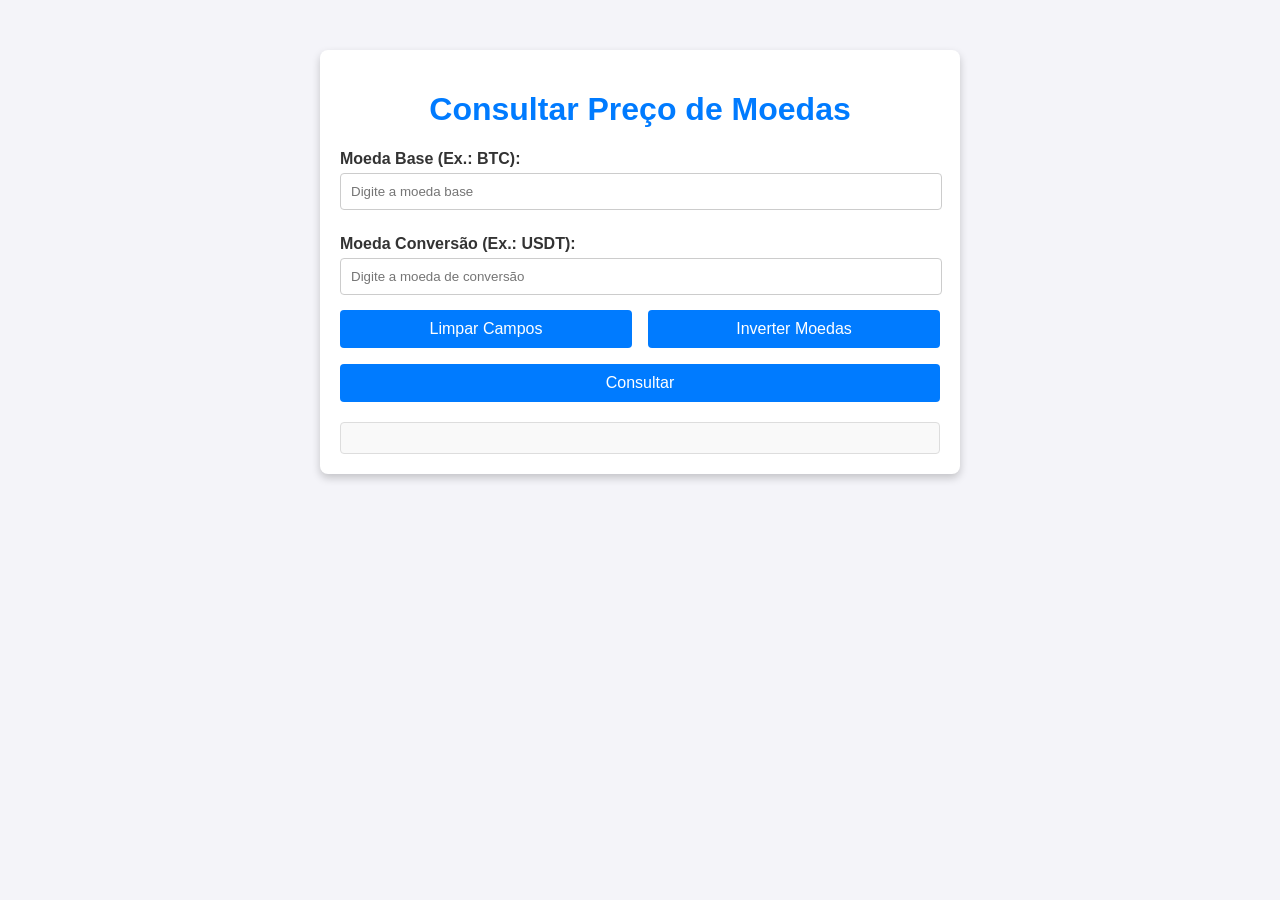
<file: Atividade6/Conversao-CriptoMoedas/conversao-criptomoedas.html>
<!DOCTYPE html>
<html lang="pt-br">
<head>
  <meta charset="UTF-8">
  <meta name="viewport" content="width=device-width, initial-scale=1.0">
  <title>Consulta de Preço - Binance</title>
  <link rel="stylesheet" href="conversao-criptomoedas.css">
  <script defer src="conversao-criptomoedas.js"></script>
</head>
<body>
  <div class="container">
    <h1>Consultar Preço de Moedas</h1>
    <label for="moedaBase">Moeda Base (Ex.: BTC):</label>
    <input list="moedasBases" type="text" id="moedaBase" placeholder="Digite a moeda base">
    
    <datalist id="moedasBases">
      <option value="BTC">
      <option value="ETH">
      <option value="SOL">
      <option value="XRP">
      <option value="DOGE">
      <option value="BRL">
    </datalist> 
    
    <label for="moedaConversao">Moeda Conversão (Ex.: USDT):</label>
    <input list="moedasConversao" type="text" id="moedaConversao" placeholder="Digite a moeda de conversão">
    
    <datalist id="moedasConversao">
      <option value="USDT">
      <option value="BRL">
    </datalist>

    <div class = "botoes">
      <div class="botoesModif">
        <button id="botaoLimparCampos">Limpar Campos</button>
        <button id="botaoInverterMoedas">Inverter Moedas</button>
        </div>
      
      <button id="botaoConsultar">Consultar</button>
    </div>

    
    <div id="resultado"></div>
  </div>

</body>
</html>
</file>
<file: Atividade5/estilos.css>
*{
    box-sizing: border-box;
}

body {
    background-color: #FFF7FB;
    color: #4B4453;
    font-family: 'Segoe UI', sans-serif;

    overflow-x: hidden;
}

fieldset {
    background-color: #FFFFFF;
    border: 2px solid #D8CBE6;
    margin-top: 10px;
    margin-bottom: 10px;

    border-radius: 16px;

    display: flex;
    flex-direction: column;
    gap: 0.5rem;

    padding: 1rem;

    min-width: 0;
}

legend {
    color: #7C5C8E;
    font-weight: bold;
}

input, select {
    background-color: #F8F1FC;
    color: #7C5C8E;
    
    border: 1px solid #D8CBE6;
    border-radius: 8px;
    padding: 0.3rem;
}

input:focus, select:focus {
    outline: none;
    border: 2px solid #CDA4DE;
    box-shadow: 0 0 5px #CDA4DE;
}

select {
    cursor: pointer;
}

button {
    background-color: #CDA4DE;
    border: none;
    color: white;
    
    border-radius: 8px;
    padding: 0.5rem 1rem;
    
    cursor: pointer;
}

button:hover{
    background-color: #B689C8;
}

#uploadImagem{
    width: 100%;
    min-width: 0;
}

#uploadImagem::file-selector-button {
    background-color: #CDA4DE;
    color: white;
    border: none;
    
    border-radius: 8px;
    padding: 0.5rem 1rem;
    cursor: pointer;
}

#uploadImagem::file-selector-button:hover{
    background-color: #B689C8;
}

input[name="redesSociais"]{
    accent-color: #CDA4DE;
}

.oculto {
    display: none;
}

#mensagemErroPadrao, #conteudo, #mensagemErro {
    color: red;
    margin-top: 10px;
}

#questao2 {
    margin: 1em 0em 0em 0em;
}

.bloco {
    display: flex;
    flex-direction: column;
    gap: 0.3rem;
}

#qtdInteracoes, #qtdVisualizacoes {
    width: 15%;
}

#carregarImagem{
    width: fit-content;
}

.container {
    display: none;
}

.container2 {
    display: flex;
    align-items: center;
    gap: 1rem;
    flex-wrap: wrap;
}

#listaHash {
    height: 8rem;
    width: 50%;

    margin-top: 0.3rem;
}

#ativosDisponiveis, #carteiraInvestimentos {
    height: 15rem;
    width: 15rem;
}

.buttons button {
    height: 25%;
    width: 50%;
}

img{
    max-width: 100%;
}

#imgSelecionada{
    opacity: 1;
    transition: opacity 0.4s ease;
}

@media (max-width: 768px){
    .container2{
        flex-direction: column;
    }

    #ativosDisponiveis, #carteiraInvestimentos{
        width: 100%;
        max-width: 15rem;
    }

    .buttons{
        display: flex;
        flex-direction: row;
    }
}
</file>
<file: Atividade2/mini-blog-style.css>
body{
    background-color:#A5A692 ;
    font-family: Arial;
    margin: 1rem;
}

h1{
    background-color:  #011F26;
    text-align: center;
    color: #FFFFFF;
    font-size: 3rem;
    letter-spacing: .5rem;
}

h2 {
    color: #025E73;
    font-size: 1.5em;
}

h3 {
    font-weight: normal;
}

.destaque {
    background: linear-gradient(to top, #447d8a 50%, transparent 50%)
}

h4{
    font-weight: normal;
}

.autor {
    font-family: "Tilt Neon", sans-serif;
    font-optical-sizing: auto;
    font-weight: 400;
    font-style: italic;
    font-size: .8rem;
    
    background-color: #BFB78F;
    text-align: right;

}

.separador {
    text-align: center;
    color: #025E73;
}


.texto-aleatorio {
    font-family: "Tilt Neon", sans-serif;
    font-optical-sizing: auto;
    font-weight: 400;
    font-style: normal;

    text-align: justify;
    letter-spacing: 1.5;

}

.recomendacao-site, .link-fonte{
    color: blue;
    text-decoration:underline;
}

.fonte-Playfair-Display{
    font-family: "Playfair Display", serif;
    font-optical-sizing: auto;
    font-weight: 400;
    font-style: normal;
}

.negrito700{
    font-weight: 700;
}

.negrito900{
    font-weight: 900;
}

.fonte-Playfair-Display li::marker{
    content: "➡ ";
}

.roboto-flex-inclinacao {
  font-family: "Roboto Flex", sans-serif;
  font-optical-sizing: auto;
  font-weight: 400;
}

.inclinacao10deg{
    font-style: oblique 10deg;
}

.inclinacao20deg{
    font-style: oblique 20deg;
}

.galeria-imgs{
    display: flex;
    gap:16px;
    flex-wrap: wrap;
}

.img-teste{
    width: 300px;
}

.img-picture-teste img{
    width: 300px;
}

ol{
    color: #e5e7eb;
    list-style-position: inside;
    max-width: 400px;
    margin: auto;
}

.li-favorito{
    background: #374151;
    border-radius: 12px;
    padding: 14px 18px;
    margin: 12px 0;
    transition: 0.2s;
}

.li-favorito:hover {
    transform: translateX(6px);
    background: #4b5563;
}

.li-favorito:first-child::before{
    content: "🏆 ";
}

.lista-aninhada{
    list-style-type: decimal-leading-zero;
    color: black;
    list-style-position: outside;
}

.li-principal{
    background: #9f74b6;
    border-left: 6px solid #855dc1;
    border-radius: 10px;
    padding: 20px 20px;
    margin: 12px 0;
}

.titulo{
    font-weight: bold; 
}

.li-principal:hover{
    transition: 0.2s;
    transform: scale(1.05);
    background: #855dc1;
}

.li-principal ul{
    list-style-type: "🎯 ";
}

.riscar{
    text-decoration: line-through;
}

.li-principal ul li{
    padding: 3px;
}

nav a{
    text-decoration: none;
    color: #1b5e75;
    display: inline-block;
    transition: 0.3s ease, color 0.3s ease;
    
    border-left: #e7d9b4 3px solid;
    padding: 5px;

    transition: border-left 0.1s ease;
}

nav a:hover {
    font-weight: bold;
    font-size: large;
    color: #e7d9b4;
    text-decoration: underline;
    
    transform: translateX(6px);
    border-left: 3px #e7d9b4 solid;
}

nav {
    border: #011F26 solid;
    border-radius: 2rem;
    width: 650px;
    padding: 3px 0px 3px 10px;
}

nav ul{
    padding-left: 15px ;
    list-style-type:none;
    margin-top: 15px;
}

.titulo-menu{
    width: 65px;
    margin-bottom: 2px;
    border-bottom: #e7d9b4 solid;
    border-bottom-right-radius: 10%;
    border-bottom-left-radius: 10%
}
</file>
<file: Atividade6/conversao-criptomoedas.css>
/* Estilo básico para o corpo */
body {
    font-family: Arial, sans-serif;
    background-color: #f4f4f9;
    color: #333;
    margin: 0;
    padding: 0;
  }
  
  /* Centralizar o conteúdo principal */
  .container {
    max-width: 600px;
    margin: 50px auto;
    padding: 20px;
    background: #ffffff;
    border-radius: 8px;
    box-shadow: 0 4px 8px rgba(0, 0, 0, 0.2);
  }
  
  /* Estilo para o título */
  h1 {
    text-align: center;
    color: #007BFF;
  }
  
  /* Estilo para os rótulos e inputs */
  label {
    display: block;
    margin: 10px 0 5px;
    font-weight: bold;
  }
  
  input {
    width: calc(100% - 20px);
    padding: 10px;
    margin-bottom: 15px;
    border: 1px solid #ccc;
    border-radius: 4px;
  }
  
  /* Estilo do botão */
  .botoes {
    display: flex;
    flex-direction: column;
    gap: 1rem;
  }

  .botoesModif {
    display: flex;
    flex-direction: row;
    gap: 1rem;
  }

  button {
    width: 100%;
    background-color: #007BFF;
    color: white;
    padding: 10px;
    border: none;
    border-radius: 4px;
    font-size: 16px;
    cursor: pointer;
  }
  
  button:hover {
    background-color: #0056b3;
  }
  
  /* Estilo para o resultado */
  #resultado {
    margin-top: 20px;
    padding: 15px;
    background: #f9f9f9;
    border: 1px solid #ddd;
    border-radius: 4px;
    font-size: 14px;
    color: #555;
  }
  
  #resultado p {
    margin: 5px 0;
  }
</file>
<file: Atividade6/Cat-Things/cats-things.css>
* {
    margin: 0;
    padding: 0;
    box-sizing: border-box;
}

body {
    font-family: "Playfair Display", serif; 
    background-color: #fdf6f9;
    color: #444;

}

.container {
    width: 55%;
    height: 90vh;
    margin: 2rem auto;
    padding: 20px;
    gap: 1rem;
    
    display: flex;
    flex-direction: column;
    
    justify-content: center;
    align-items: center;
    
    background: white;
    border-radius: 20px;
    box-shadow: 0 8px 25px rgba(0, 0, 0, 0.08);
}

.caixaImg {
    width: 80%;
    max-width: 80%;;
    height: 50vh;

    border-radius: 20px;
    overflow: hidden;

    display: flex;
    justify-content: center;
    align-items: center;
}

.caixaImg img {
    width: 100%;
    height: 100%;
    object-fit: contain;

    overflow: hidden;
    border: 2px solid pink;
    border-radius: 15px;
}

.comando {
    text-align: center;
}

.botoes {
    display: flex;
    width: 65%;
    flex-direction: row;
    gap: 1rem;
}

.botao {
    font-family: "Playfair Display", serif;
    font-size: medium;
    color: #444;
    
    width: 100%;
    padding: 12px 24px;
    
    border-radius: 30px;
    border: none;

    background-color: #ffd6e7;

    transition: 0.2s;
    
    cursor: pointer;
}

.botao:hover {
    background-color: #feb1d3;
}

.botao:active {
    background-color: #ff93c2;
}

#resultado {
    width: 100%;
    height: 15vh;
    padding: 20px;

    overflow-y: auto;

    display: flex;
    align-items: center;
    justify-content: center;
    text-align: center;

    background-color: #ffeef5;;
    color: #444;

    border-radius: 15px;
}
</file>
<file: Atividade6/Conversao-CriptoMoedas/conversao-criptomoedas.css>
/* Estilo básico para o corpo */
body {
    font-family: Arial, sans-serif;
    background-color: #f4f4f9;
    color: #333;
    margin: 0;
    padding: 0;
  }
  
  /* Centralizar o conteúdo principal */
  .container {
    max-width: 600px;
    margin: 50px auto;
    padding: 20px;
    background: #ffffff;
    border-radius: 8px;
    box-shadow: 0 4px 8px rgba(0, 0, 0, 0.2);
  }
  
  /* Estilo para o título */
  h1 {
    text-align: center;
    color: #007BFF;
  }
  
  /* Estilo para os rótulos e inputs */
  label {
    display: block;
    margin: 10px 0 5px;
    font-weight: bold;
  }
  
  input {
    width: calc(100% - 20px);
    padding: 10px;
    margin-bottom: 15px;
    border: 1px solid #ccc;
    border-radius: 4px;
  }
  
  /* Estilo do botão */
  .botoes {
    display: flex;
    flex-direction: column;
    gap: 1rem;
  }

  .botoesModif {
    display: flex;
    flex-direction: row;
    gap: 1rem;
  }

  button {
    width: 100%;
    background-color: #007BFF;
    color: white;
    padding: 10px;
    border: none;
    border-radius: 4px;
    font-size: 16px;
    cursor: pointer;
  }
  
  button:hover {
    background-color: #0056b3;
  }
  
  /* Estilo para o resultado */
  #resultado {
    margin-top: 20px;
    padding: 15px;
    background: #f9f9f9;
    border: 1px solid #ddd;
    border-radius: 4px;
    font-size: 14px;
    color: #555;
  }
  
  #resultado p {
    margin: 5px 0;
  }
</file>
